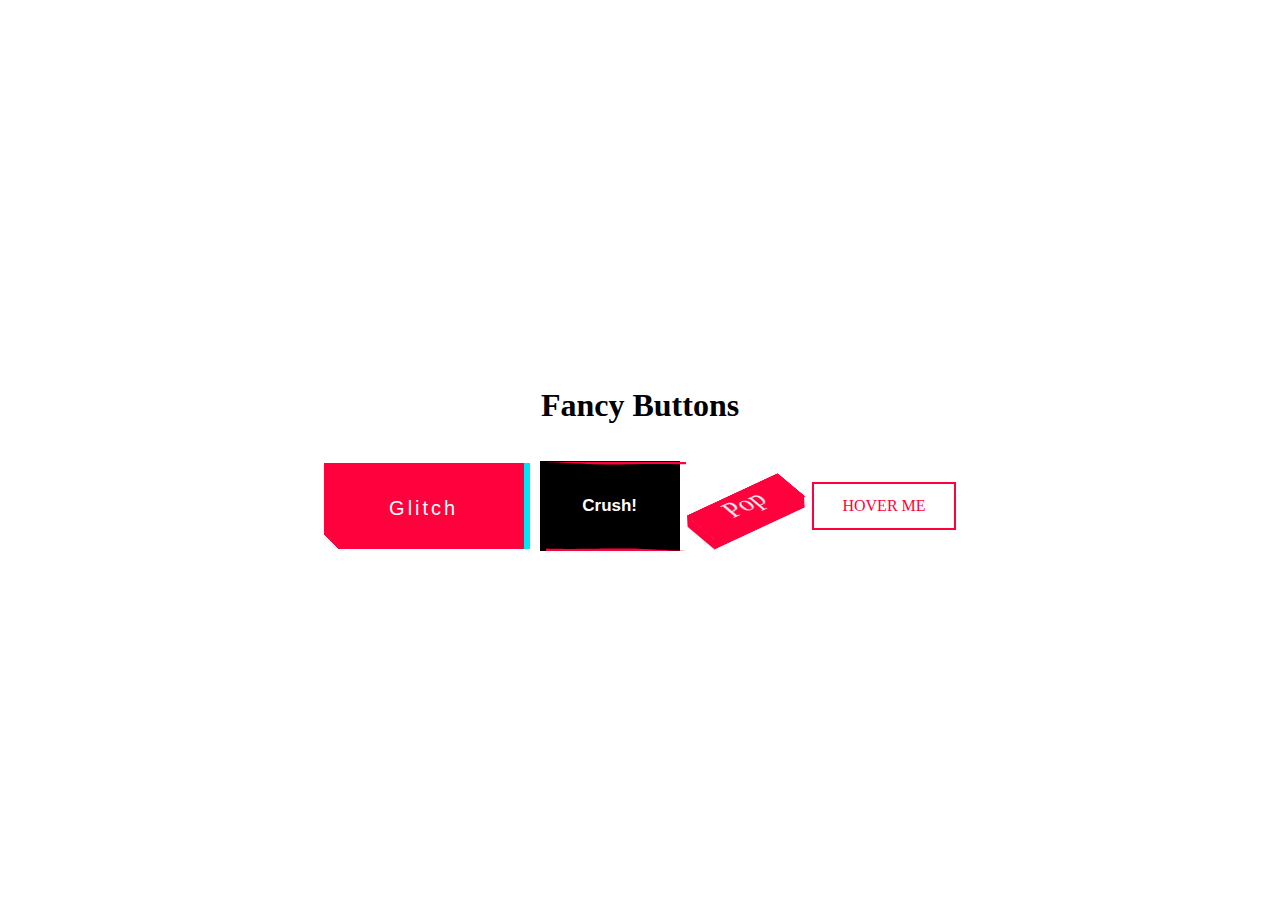
<file: button/anthony/index.html>
<!DOCTYPE html>
<html lang="en">
  <head>
    <meta charset="UTF-8" />
    <meta name="viewport" content="width=device-width, initial-scale=1.0" />
    <link rel="stylesheet" href="./style.css" />
    <title>Fancy Buttons</title>
  </head>
  <body class="center">
    <h1>Fancy Buttons</h1>
    <div class="container center">
      <button class="btn-glitch" role="button">Glitch</button>

      <button class="btn-crush">
        <p>Crush!</p>
      </button>

      <button class="btn-popping">
        <span></span>
        <span></span>
        <span></span>
        <span></span>
        <span>Pop</span>
      </button>

      <button class="btn-hover">Hover me</button>
    </div>
  </body>
</html>
</file>
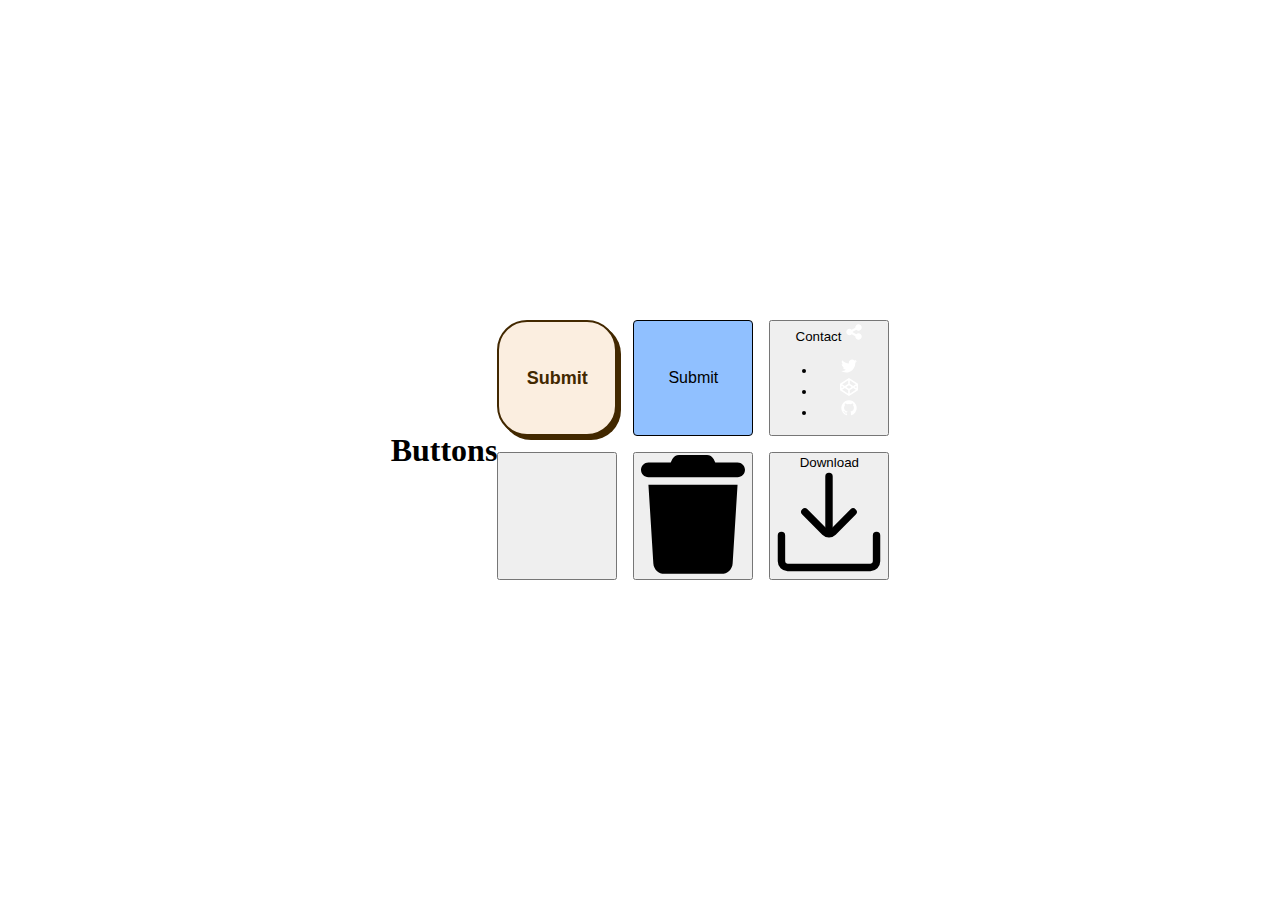
<file: button/NightDev/index.html>
<!DOCTYPE html>
<html lang="en">
  <head>
    <meta charset="UTF-8" />
    <meta name="viewport" content="width=device-width, initial-scale=1.0" />
    <link rel="stylesheet" href="./style.css">
    <title>Buttons</title>
  </head>
  <body>
    <h1>Buttons</h1>
    <form action="">
      <input type="button" value="Submit" />
      <input type="button" value="Submit" />
      <button class="btn-cssbuttons">
        <span>Contact</span><span>
          <svg height="18" width="18" xmlns="http://www.w3.org/2000/svg" version="1.1" viewBox="0 0 1024 1024" class="icon">
            <path fill="#ffffff" d="M767.99994 585.142857q75.995429 0 129.462857 53.394286t53.394286 129.462857-53.394286 129.462857-129.462857 53.394286-129.462857-53.394286-53.394286-129.462857q0-6.875429 1.170286-19.456l-205.677714-102.838857q-52.589714 49.152-124.562286 49.152-75.995429 0-129.462857-53.394286t-53.394286-129.462857 53.394286-129.462857 129.462857-53.394286q71.972571 0 124.562286 49.152l205.677714-102.838857q-1.170286-12.580571-1.170286-19.456 0-75.995429 53.394286-129.462857t129.462857-53.394286 129.462857 53.394286 53.394286 129.462857-53.394286 129.462857-129.462857 53.394286q-71.972571 0-124.562286-49.152l-205.677714 102.838857q1.170286 12.580571 1.170286 19.456t-1.170286 19.456l205.677714 102.838857q52.589714-49.152 124.562286-49.152z"></path>
          </svg>
        </span>
        <ul>
        <li>
          
          <a href="https://twitter.com/SumethWrrn">
            <svg height="18" width="18" xmlns="http://www.w3.org/2000/svg" version="1.1" viewBox="0 0 1024 1024" class="icon">
          <path fill="white" d="M962.267429 233.179429q-38.253714 56.027429-92.598857 95.451429 0.585143 7.972571 0.585143 23.990857 0 74.313143-21.723429 148.260571t-65.974857 141.970286-105.398857 120.32-147.456 83.456-184.539429 31.158857q-154.843429 0-283.428571-82.870857 19.968 2.267429 44.544 2.267429 128.585143 0 229.156571-78.848-59.977143-1.170286-107.446857-36.864t-65.170286-91.136q18.870857 2.852571 34.889143 2.852571 24.576 0 48.566857-6.290286-64-13.165714-105.984-63.707429t-41.984-117.394286l0-2.267429q38.838857 21.723429 83.456 23.405714-37.741714-25.161143-59.977143-65.682286t-22.308571-87.990857q0-50.322286 25.161143-93.110857 69.12 85.138286 168.301714 136.265143t212.260571 56.832q-4.534857-21.723429-4.534857-42.276571 0-76.580571 53.979429-130.56t130.56-53.979429q80.018286 0 134.875429 58.294857 62.317714-11.995429 117.174857-44.544-21.138286 65.682286-81.115429 101.741714 53.174857-5.705143 106.276571-28.598857z"></path></svg></a>
        </li>
        <li>
          <a href="https://codepen.io/sharpth">
            <svg height="18" width="18" xmlns="http://www.w3.org/2000/svg" version="1.1" viewBox="0 0 1024 1024" class="icon">
              <path fill="white" d="M123.52064 667.99143l344.526782 229.708899 0-205.136409-190.802457-127.396658zM88.051421 585.717469l110.283674-73.717469-110.283674-73.717469 0 147.434938zM556.025711 897.627196l344.526782-229.708899-153.724325-102.824168-190.802457 127.396658 0 205.136409zM512 615.994287l155.406371-103.994287-155.406371-103.994287-155.406371 103.994287zM277.171833 458.832738l190.802457-127.396658 0-205.136409-344.526782 229.708899zM825.664905 512l110.283674 73.717469 0-147.434938zM746.828167 458.832738l153.724325-102.824168-344.526782-229.708899 0 205.136409zM1023.926868 356.00857l0 311.98286q0 23.402371-19.453221 36.566205l-467.901157 311.98286q-11.993715 7.459506-24.57249 7.459506t-24.57249-7.459506l-467.901157-311.98286q-19.453221-13.163834-19.453221-36.566205l0-311.98286q0-23.402371 19.453221-36.566205l467.901157-311.98286q11.993715-7.459506 24.57249-7.459506t24.57249 7.459506l467.901157 311.98286q19.453221 13.163834 19.453221 36.566205z">
              </path>
            </svg>
          </a>
        </li>
        <li>
        <a href="https://github.com/SharpTH">
            <svg height="18" width="18" xmlns="http://www.w3.org/2000/svg" version="1.1" viewBox="0 0 1024 1024" class="icon">
              <path fill="white" d="M950.930286 512q0 143.433143-83.748571 257.974857t-216.283429 158.573714q-15.433143 2.852571-22.601143-4.022857t-7.168-17.115429l0-120.539429q0-55.442286-29.696-81.115429 32.548571-3.437714 58.587429-10.313143t53.686857-22.308571 46.299429-38.034286 30.281143-59.977143 11.702857-86.016q0-69.12-45.129143-117.686857 21.138286-52.004571-4.534857-116.589714-16.018286-5.12-46.299429 6.290286t-52.589714 25.161143l-21.723429 13.677714q-53.174857-14.848-109.714286-14.848t-109.714286 14.848q-9.142857-6.290286-24.283429-15.433143t-47.689143-22.016-49.152-7.68q-25.161143 64.585143-4.022857 116.589714-45.129143 48.566857-45.129143 117.686857 0 48.566857 11.702857 85.723429t29.988571 59.977143 46.006857 38.253714 53.686857 22.308571 58.587429 10.313143q-22.820571 20.553143-28.013714 58.88-11.995429 5.705143-25.746286 8.557714t-32.548571 2.852571-37.449143-12.288-31.744-35.693714q-10.825143-18.285714-27.721143-29.696t-28.306286-13.677714l-11.410286-1.682286q-11.995429 0-16.603429 2.56t-2.852571 6.582857 5.12 7.972571 7.460571 6.875429l4.022857 2.852571q12.580571 5.705143 24.868571 21.723429t17.993143 29.110857l5.705143 13.165714q7.460571 21.723429 25.161143 35.108571t38.253714 17.115429 39.716571 4.022857 31.744-1.974857l13.165714-2.267429q0 21.723429 0.292571 50.834286t0.292571 30.866286q0 10.313143-7.460571 17.115429t-22.820571 4.022857q-132.534857-44.032-216.283429-158.573714t-83.748571-257.974857q0-119.442286 58.88-220.306286t159.744-159.744 220.306286-58.88 220.306286 58.88 159.744 159.744 58.88 220.306286z">

              </path>
            </svg>
          </a>
        </li>
      </ul>
      </button>
      <button class="button4 type1"></button>
      <button class="button5">
        <svg viewBox="0 0 448 512" class="svgIcon"><path d="M135.2 17.7L128 32H32C14.3 32 0 46.3 0 64S14.3 96 32 96H416c17.7 0 32-14.3 32-32s-14.3-32-32-32H320l-7.2-14.3C307.4 6.8 296.3 0 284.2 0H163.8c-12.1 0-23.2 6.8-28.6 17.7zM416 128H32L53.2 467c1.6 25.3 22.6 45 47.9 45H346.9c25.3 0 46.3-19.7 47.9-45L416 128z"></path></svg>
      </button>
      <button class="button6" type="button">
        <span class="button__text">Download</span>
        <span class="button__icon"><svg xmlns="http://www.w3.org/2000/svg" viewBox="0 0 35 35" id="bdd05811-e15d-428c-bb53-8661459f9307" data-name="Layer 2" class="svg"><path d="M17.5,22.131a1.249,1.249,0,0,1-1.25-1.25V2.187a1.25,1.25,0,0,1,2.5,0V20.881A1.25,1.25,0,0,1,17.5,22.131Z"></path><path d="M17.5,22.693a3.189,3.189,0,0,1-2.262-.936L8.487,15.006a1.249,1.249,0,0,1,1.767-1.767l6.751,6.751a.7.7,0,0,0,.99,0l6.751-6.751a1.25,1.25,0,0,1,1.768,1.767l-6.752,6.751A3.191,3.191,0,0,1,17.5,22.693Z"></path><path d="M31.436,34.063H3.564A3.318,3.318,0,0,1,.25,30.749V22.011a1.25,1.25,0,0,1,2.5,0v8.738a.815.815,0,0,0,.814.814H31.436a.815.815,0,0,0,.814-.814V22.011a1.25,1.25,0,1,1,2.5,0v8.738A3.318,3.318,0,0,1,31.436,34.063Z"></path></svg></span>
      </button>
    </form>
  </body>
</html>
</file>
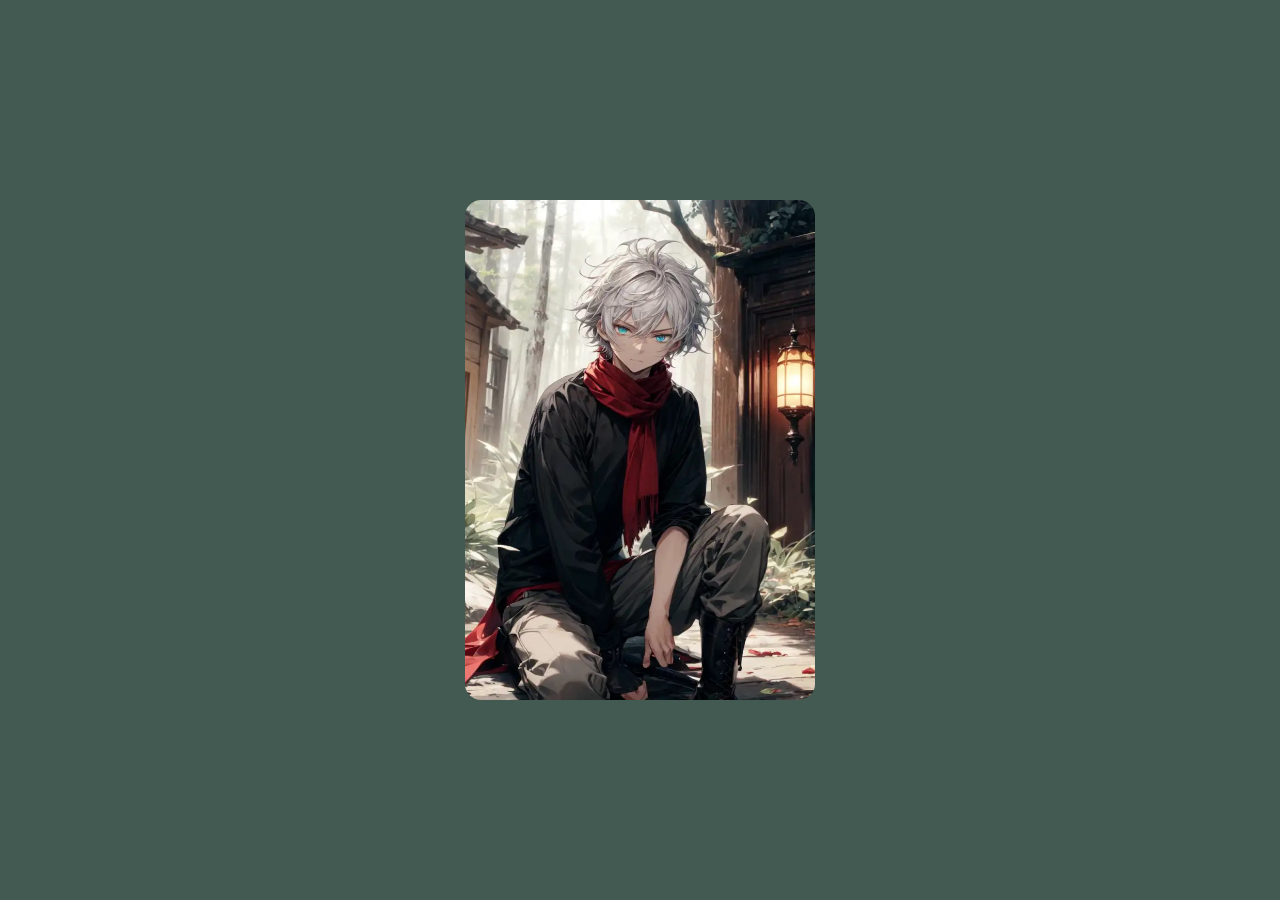
<file: card/NightDev/index.html>
<!DOCTYPE html>
<html lang="en">
  <head>
    <meta charset="UTF-8" />
    <meta name="viewport" content="width=device-width, initial-scale=1.0" />
    <title>NightDev Card Sample</title>
    <link rel="stylesheet" href="./style.css" />
  </head>
  <body>
    <figure>
      <img src="./Assets/Kiyan.jpg" alt="Mountains" />
      <figcaption>
          Kiyan<br>
          Son of Darkness
      </figcaption>
    </figure>
  </body>
</html>
</file>
<file: button/anthony/style.css>
body {
  height: 100vh;
  gap: 1rem;
  flex-direction: column;
}
h1:hover {
  color: #ff013c;
  cursor: none;
}
.center {
  display: flex;
  justify-content: center;
  align-items: center;
}

.container {
  gap: 1rem;
  flex-wrap: wrap;
}
button {
  cursor: pointer;
}

/* Glitch Button */
.btn-glitch,
.btn-glitch:after {
  width: 150px;
  height: 76px;
  line-height: 78px;
  font-size: 20px;
  font-family: "Bebas Neue", sans-serif;
  background: linear-gradient(45deg, transparent 5%, #ff013c 5%);
  border: 0;
  color: #fff;
  letter-spacing: 3px;
  box-shadow: 6px 0px 0px #00e6f6;
  outline: transparent;
  position: relative;
  user-select: none;
  -webkit-user-select: none;
  touch-action: manipulation;
}
.btn-glitch:after {
  --slice-0: inset(50% 50% 50% 50%);
  --slice-1: inset(80% -6px 0 0);
  --slice-2: inset(50% -6px 30% 0);
  --slice-3: inset(10% -6px 85% 0);
  --slice-4: inset(40% -6px 43% 0);
  --slice-5: inset(80% -6px 5% 0);
  content: "ALTERNATE TEXT";
  display: block;
  position: absolute;
  top: 0;
  left: 0;
  right: 0;
  bottom: 0;
  background: linear-gradient(
    45deg,
    transparent 3%,
    #00e6f6 3%,
    #00e6f6 5%,
    #ff013c 5%
  );
  text-shadow: -3px -3px 0px #f8f005, 3px 3px 0px #00e6f6;
  clip-path: var(--slice-0);
}
.btn-glitch:hover:after {
  animation: 1s glitch;
  animation-timing-function: steps(2, end);
}
@keyframes glitch {
  0% {
    clip-path: var(--slice-1);
    transform: translate(-20px, -10px);
  }
  10% {
    clip-path: var(--slice-3);
    transform: translate(10px, 10px);
  }
  20% {
    clip-path: var(--slice-1);
    transform: translate(-10px, 10px);
  }
  30% {
    clip-path: var(--slice-3);
    transform: translate(0px, 5px);
  }
  40% {
    clip-path: var(--slice-2);
    transform: translate(-5px, 0px);
  }
  50% {
    clip-path: var(--slice-3);
    transform: translate(5px, 0px);
  }
  60% {
    clip-path: var(--slice-4);
    transform: translate(5px, 10px);
  }
  70% {
    clip-path: var(--slice-2);
    transform: translate(-10px, 10px);
  }
  80% {
    clip-path: var(--slice-5);
    transform: translate(20px, -10px);
  }
  90% {
    clip-path: var(--slice-1);
    transform: translate(-10px, 0px);
  }
  100% {
    clip-path: var(--slice-1);
    transform: translate(0);
  }
}
@media (min-width: 768px) {
  .btn-glitch,
  .btn-glitch:after {
    width: 200px;
    height: 86px;
    line-height: 88px;
  }
}

/* Button Crush Effect */

.btn-crush {
  border: none;
  width: 140px;
  height: 90px;
  color: #fff;
  z-index: 1;
  display: flex;
  background: #000;
  position: relative;
}

.btn-crush p {
  margin: 0 auto;
  align-self: center;
  font-size: 17px;
  font-weight: bold;
  text-align: center;
}

.btn-crush::after {
  position: absolute;
  content: "";
  width: 100%;
  z-index: -1;
  height: 10%;
  bottom: 0;
  clip-path: polygon(
    0% 74%,
    4% 75%,
    8% 76%,
    11% 77%,
    15% 78%,
    20% 78%,
    25% 77%,
    32% 77%,
    37% 75%,
    40% 74%,
    43% 74%,
    46% 73%,
    52% 72%,
    57% 72%,
    65% 74%,
    66% 75%,
    71% 78%,
    75% 82%,
    81% 86%,
    83% 88%,
    88% 91%,
    90% 94%,
    94% 96%,
    98% 98%,
    100% 100%,
    82% 100%,
    0 100%
  );
  background: #ff013c;
  transition: 0.2s ease;
}

.btn-crush::before {
  position: absolute;
  content: "";
  /*   bottom: 80%; */
  transform: rotate(180deg);
  width: 100%;
  height: 10%;
  transition: 0.2s ease;
  /*   bottom:; */
  z-index: -1;
  clip-path: polygon(
    0% 74%,
    4% 75%,
    8% 76%,
    11% 77%,
    15% 78%,
    20% 78%,
    25% 77%,
    32% 77%,
    37% 75%,
    40% 74%,
    43% 74%,
    46% 73%,
    52% 72%,
    57% 72%,
    65% 74%,
    66% 75%,
    71% 78%,
    75% 82%,
    81% 86%,
    83% 88%,
    88% 91%,
    90% 94%,
    94% 96%,
    98% 98%,
    100% 100%,
    82% 100%,
    0 100%
  );
  background: #ff013c;
}

.btn-crush:hover::after {
  clip-path: polygon(
    0 30%,
    9% 34%,
    7% 39%,
    11% 43%,
    13% 33%,
    17% 30%,
    24% 34%,
    25% 35%,
    30% 31%,
    30% 38%,
    39% 33%,
    35% 43%,
    43% 45%,
    55% 46%,
    65% 74%,
    67% 66%,
    81% 57%,
    75% 82%,
    81% 86%,
    83% 88%,
    88% 91%,
    90% 94%,
    94% 96%,
    98% 98%,
    100% 100%,
    82% 100%,
    0 100%
  );
  height: 80%;
}

.btn-crush:hover::before {
  clip-path: polygon(
    0 30%,
    9% 34%,
    7% 39%,
    11% 43%,
    13% 33%,
    17% 30%,
    24% 34%,
    25% 35%,
    30% 31%,
    30% 38%,
    39% 33%,
    35% 43%,
    43% 45%,
    55% 46%,
    65% 74%,
    67% 66%,
    81% 57%,
    75% 82%,
    81% 86%,
    83% 88%,
    88% 91%,
    90% 94%,
    94% 96%,
    98% 98%,
    100% 100%,
    82% 100%,
    0 100%
  );
  height: 80%;
}

/* POPPING BUTTON */

.btn-popping {
  transform: rotate(-25deg) skew(25deg);
  transform-style: preserve-3d;
  position: relative;
  list-style: none;
  width: 100px;
  height: 32px;
  border: none;
  background: transparent;
  font-family: inherit;
  cursor: pointer;
}

.btn-popping:before {
  content: "";
  position: absolute;
  bottom: -10px;
  left: -5px;
  width: 100%;
  height: 10px;
  background: #ff013c;
  transform: skewX(-41deg);
}

.btn-popping:after {
  content: "";
  position: absolute;
  top: 5px;
  left: -9px;
  width: 9px;
  height: 100%;
  background: #ff013c;
  transform: skewY(-49deg);
}

.btn-popping span {
  position: absolute;
  top: 0;
  left: 0;
  width: 100%;
  height: 100%;
  background: #ff013c;
  color: #fff;
  font-size: 25px;
  transition: 1.1s ease-out;
}

.btn-popping:hover span {
  z-index: 1000;
  transition: 0.3s;
  color: #fff;
}

.btn-popping:hover span:nth-child(5) {
  transform: translate(40px, -40px);
  opacity: 1;
}

.btn-popping:hover span:nth-child(4) {
  transform: translate(30px, -30px);
  opacity: 0.8;
}

.btn-popping:hover span:nth-child(3) {
  transform: translate(20px, -20px);
  opacity: 0.6;
}

.btn-popping:hover span:nth-child(2) {
  transform: translate(10px, -10px);
  opacity: 0.4;
}

.btn-popping:hover span:nth-child(1) {
  transform: translate(0px, 0px);
  opacity: 0.2;
}

.btn-popping:active span:nth-child(5) {
  transform: translate(20px, -20px);
  opacity: 1;
}

.btn-popping:active span:nth-child(4) {
  transform: translate(15px, -15px);
}

.btn-popping:active span:nth-child(3) {
  transform: translate(10px, -10px);
}

.btn-popping:active span:nth-child(2) {
  transform: translate(5px, -5px);
}

.btn-popping:active span:nth-child(1) {
  transform: translate(0px, 0px);
}

.btn-popping:nth-child(1):hover span {
  background: #52e19f;
}

/*  */
.btn-hover {
  padding: 0.8em 1.8em;
  border: 2px solid #ff013c;
  position: relative;
  overflow: hidden;
  background-color: transparent;
  text-align: center;
  text-transform: uppercase;
  font-size: 16px;
  transition: 0.3s;
  z-index: 1;
  font-family: inherit;
  color: #ff013c;
}

.btn-hover::before {
  content: "";
  width: 0;
  height: 300%;
  position: absolute;
  top: 50%;
  left: 50%;
  transform: translate(-50%, -50%) rotate(45deg);
  background: #ff013c;
  transition: 0.5s ease;
  display: block;
  z-index: -1;
}

.btn-hover:hover::before {
  width: 105%;
}

.btn-hover:hover {
  color: #ffff;
}
</file>
<file: button/NightDev/style.css>
body {
  display: flex;
  justify-content: center;
  align-items: center;
  height: 100vh;
  margin: 0;
}
form {
  display: grid;
  grid-template-columns: repeat(3, 1fr);
  gap: 1rem;
  text-align: center;
}
input[type="button"] {
  width: 100%;
  padding: 1rem;
  box-sizing: border-box;
}

/* BTN 1 */
input[type="button"]:nth-child(1) {
  background-color: #fbeee0;
  border: 2px solid #422800;
  border-radius: 30px;
  box-shadow: #422800 4px 4px 0 0;
  color: #422800;
  cursor: pointer;
  display: inline-block;
  font-weight: 600;
  font-size: 18px;
  padding: 0 18px;
  line-height: 50px;
  text-align: center;
  text-decoration: none;
  user-select: none;
  -webkit-user-select: none;
  touch-action: manipulation;
}
input[type="button"]:nth-child(1):hover {
  background-color: #fff;
}
input[type="button"]:nth-child(1):active {
  box-shadow: #422800 2px 2px 0 0;
  transform: translate(2px, 2px);
}
@media (min-width: 768px) {
  input[type="button"]:nth-child(1) {
    min-width: 120px;
    padding: 0 25px;
  }
}
/* BTN 1 End */

input[type="button"]:nth-child(2) {
  outline: 0;
  grid-gap: 8px;
  align-items: center;
  background-color: #90c0ff;
  color: #000;
  border: 1px solid #000;
  border-radius: 4px;
  cursor: pointer;
  display: inline-flex;
  flex-shrink: 0;
  font-size: 16px;
  gap: 8px;
  justify-content: center;
  line-height: 1.5;
  overflow: hidden;
  padding: 12px 16px;
  text-decoration: none;
  text-overflow: ellipsis;
  transition: all 0.14s ease-out;
  white-space: nowrap;
}

input[type="button"]:nth-child(2):hover {
  box-shadow: 4px 4px 0 #000;
  transform: translate(-4px, -4px);
}
input[type="button"]:nth-child(2):focus-visible {
  outline-offset: 1px;
}

input[type="button"]:nth-child(3) {
  background-color: #e74c3c;
  color: #fff;
}

input[type="button"]:nth-child(4) {
  background-color: #f39c12;
  color: #fff;
}
input[type="button"]:nth-child(5) {
  background-color: #3498db;
  color: #fff;
}

input[type="button"]:nth-child(6) {
  background-color: #2ecc71;
  color: #fff;
}

input[type="button"]:nth-child(7) {
  background-color: #e74c3c;
  color: #fff;
}

input[type="button"]:nth-child(8) {
  background-color: #f39c12;
  color: #fff;
}
input[type="button"]:nth-child(9) {
  background-color: #3498db;
  color: #fff;
}

input[type="button"]:nth-child(10) {
  background-color: #2ecc71;
  color: #fff;
}

input[type="button"]:nth-child(11) {
  background-color: #e74c3c;
  color: #fff;
}

input[type="button"]:nth-child(12) {
  background-color: #f39c12;
  color: #fff;
}
</file>
<file: card/NightDev/style.css>
figure {
  display: grid;
  border-radius: 1rem;
  overflow: hidden;
  cursor: pointer;
}

figure > * {
  grid-area: 1/1;
  transition: 0.4s;
}

figure img {
  width: 350px;
  height: 500px;
}

figure figcaption {
  display: grid;
  align-items: end;
  font: bold 2.3rem sans-serif;
  color: #ffffff;
  padding: 0.75rem;
  background: var(--c, rgba(19, 18, 18, 0.808));
  clip-path: inset(0 var(--_i, 100%) 0 0);
  -webkit-mask: linear-gradient(#000 0 0), linear-gradient(#000 0 0);
  -webkit-mask-composite: xor;
  -webkit-mask-clip: text, padding-box;
  margin: -1px;
}

figure:hover figcaption {
  --_i: 0%;
}

figure:hover img {
  transform: scale(1.2);
}

@supports not (-webkit-mask-clip: text) {
  figure figcaption {
    -webkit-mask: none;
    color: #fff;
  }
}

body {
  margin: 0;
  min-height: 100vh;
  display: grid;
  grid-auto-flow: column;
  place-content: center;
  background: #425a52;
}
</file>
